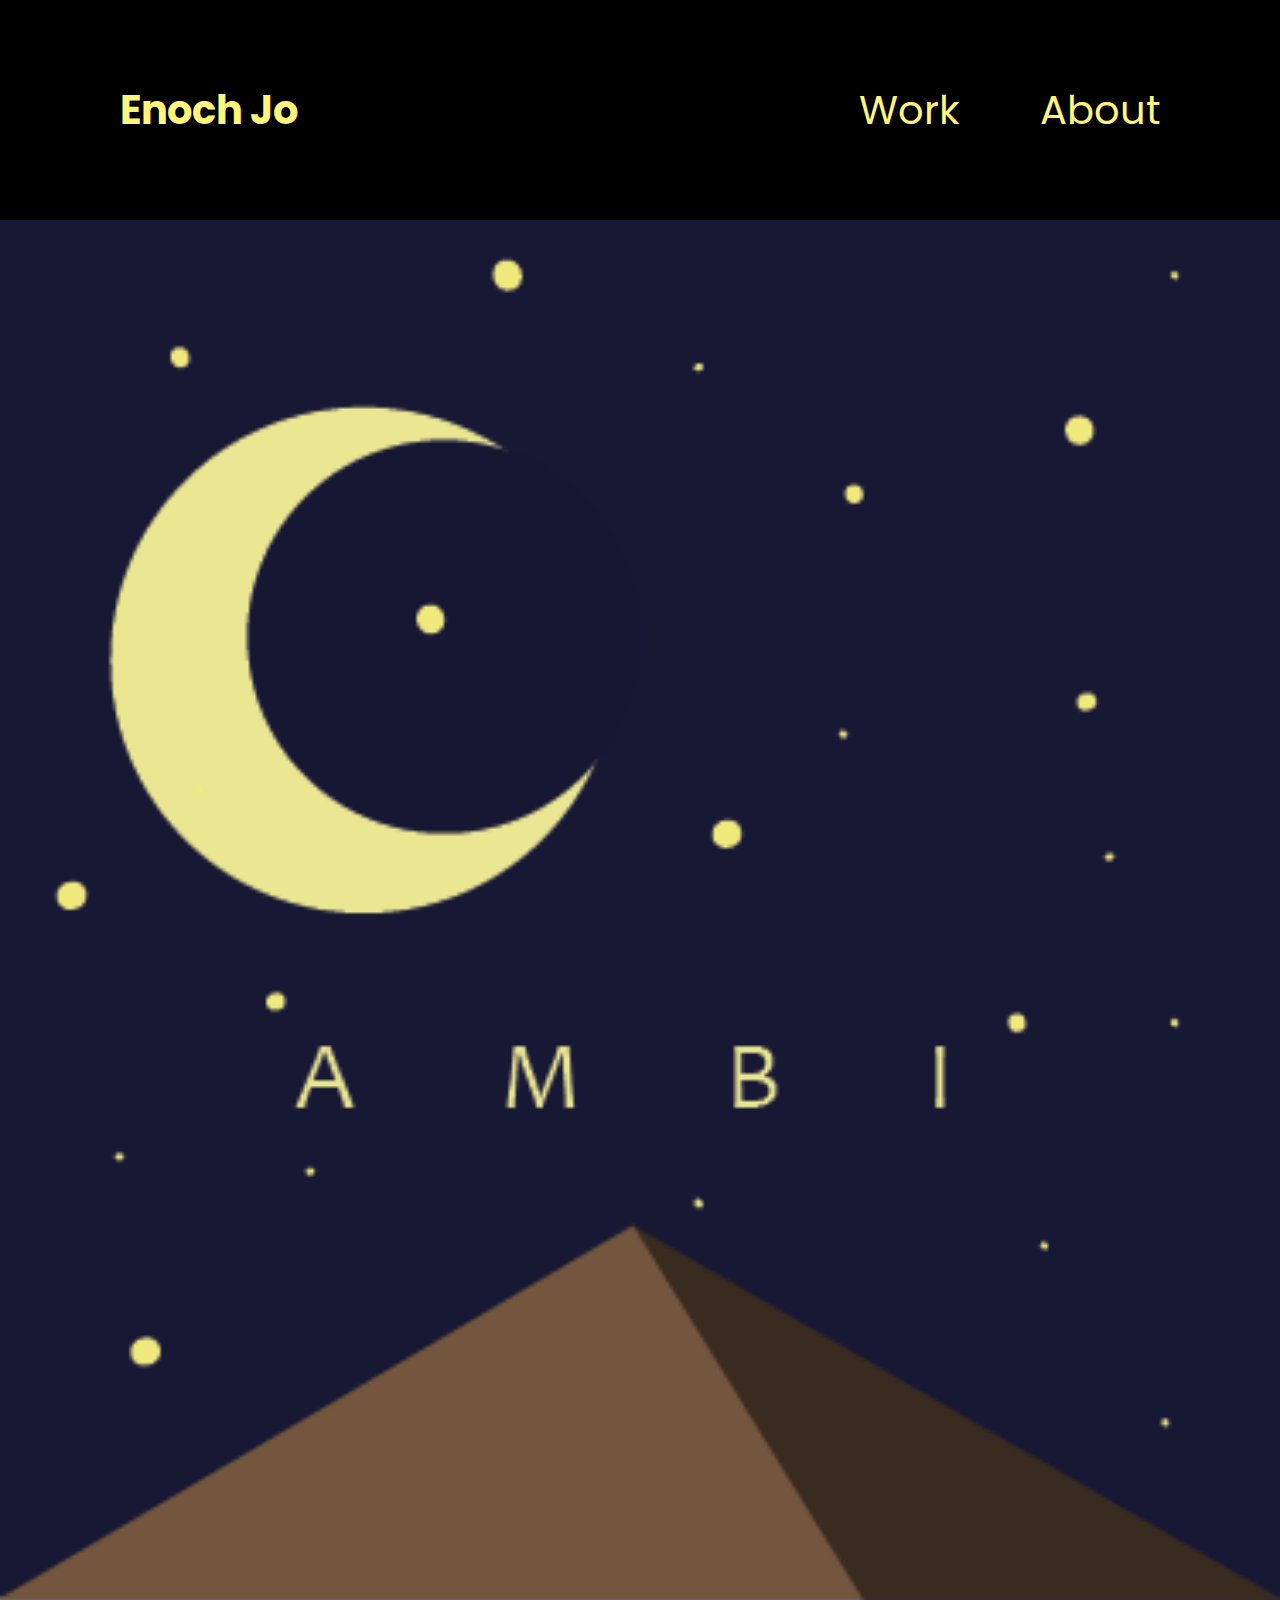
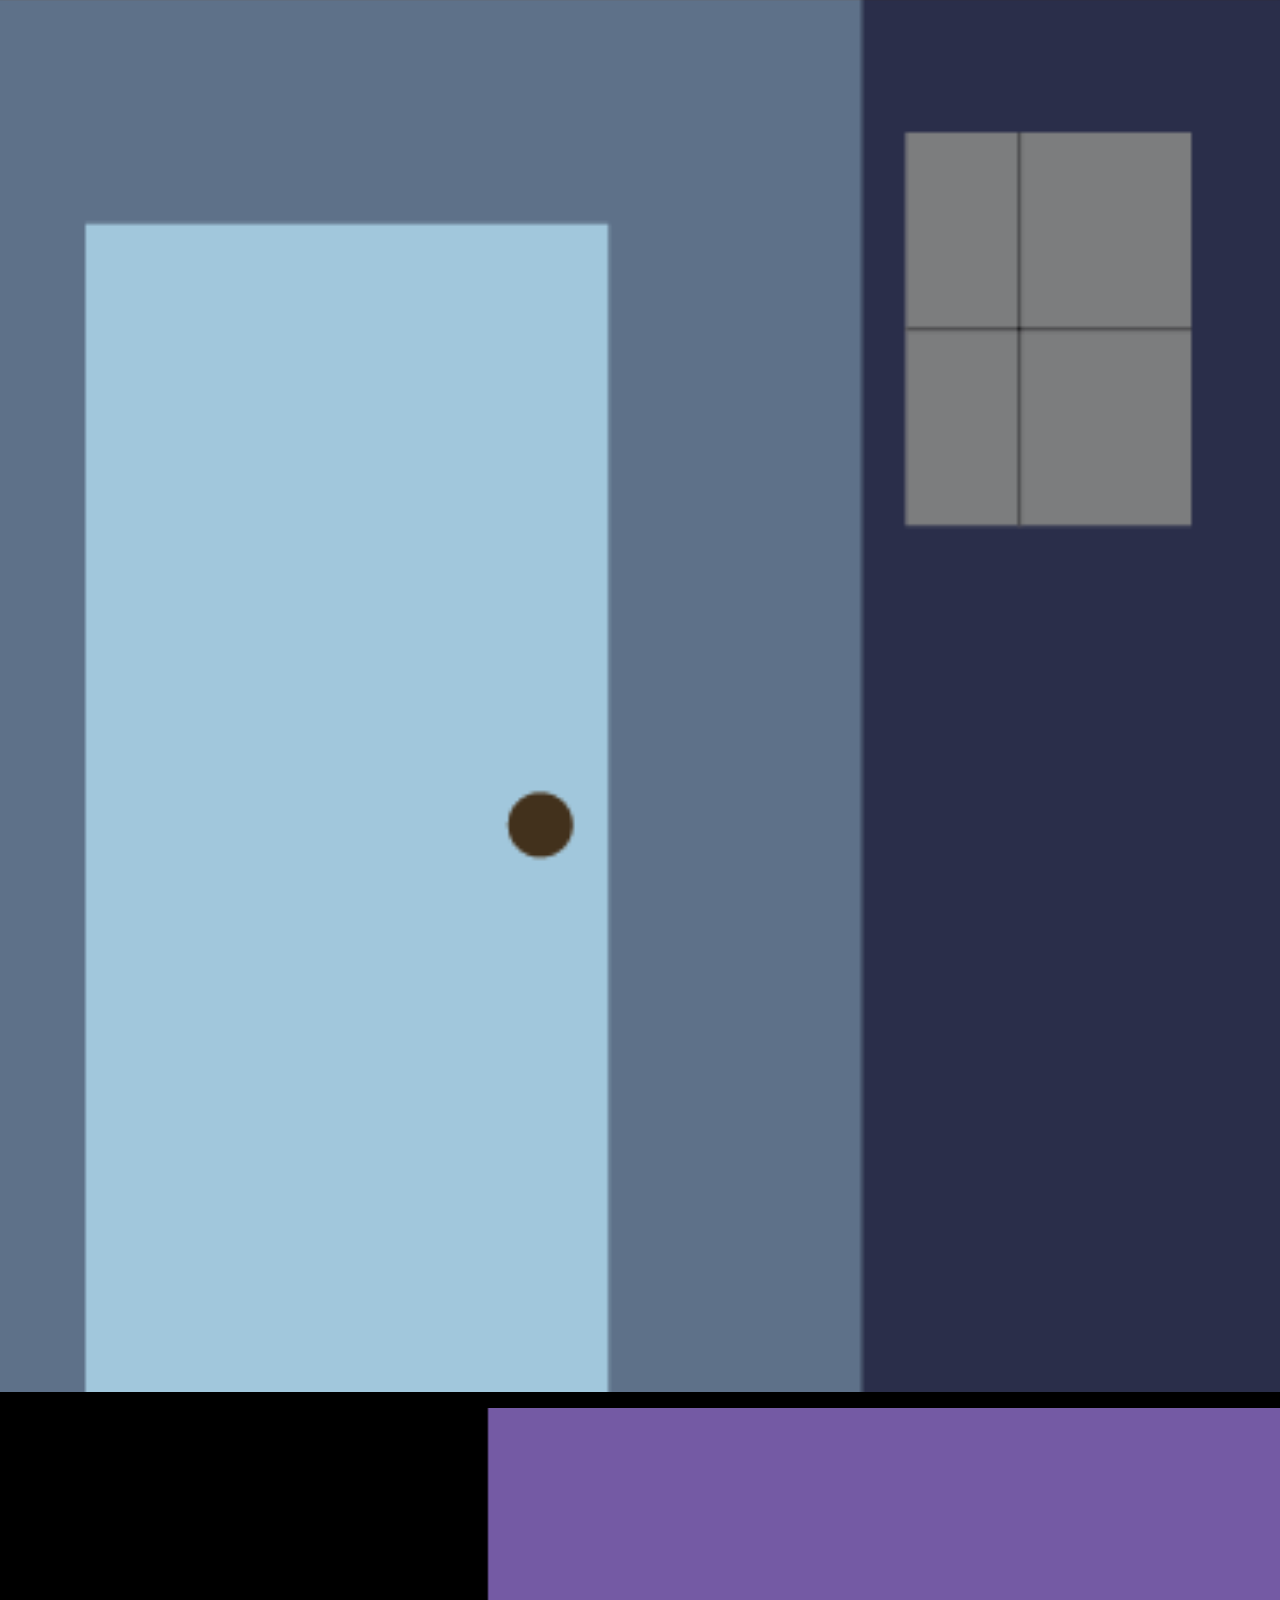
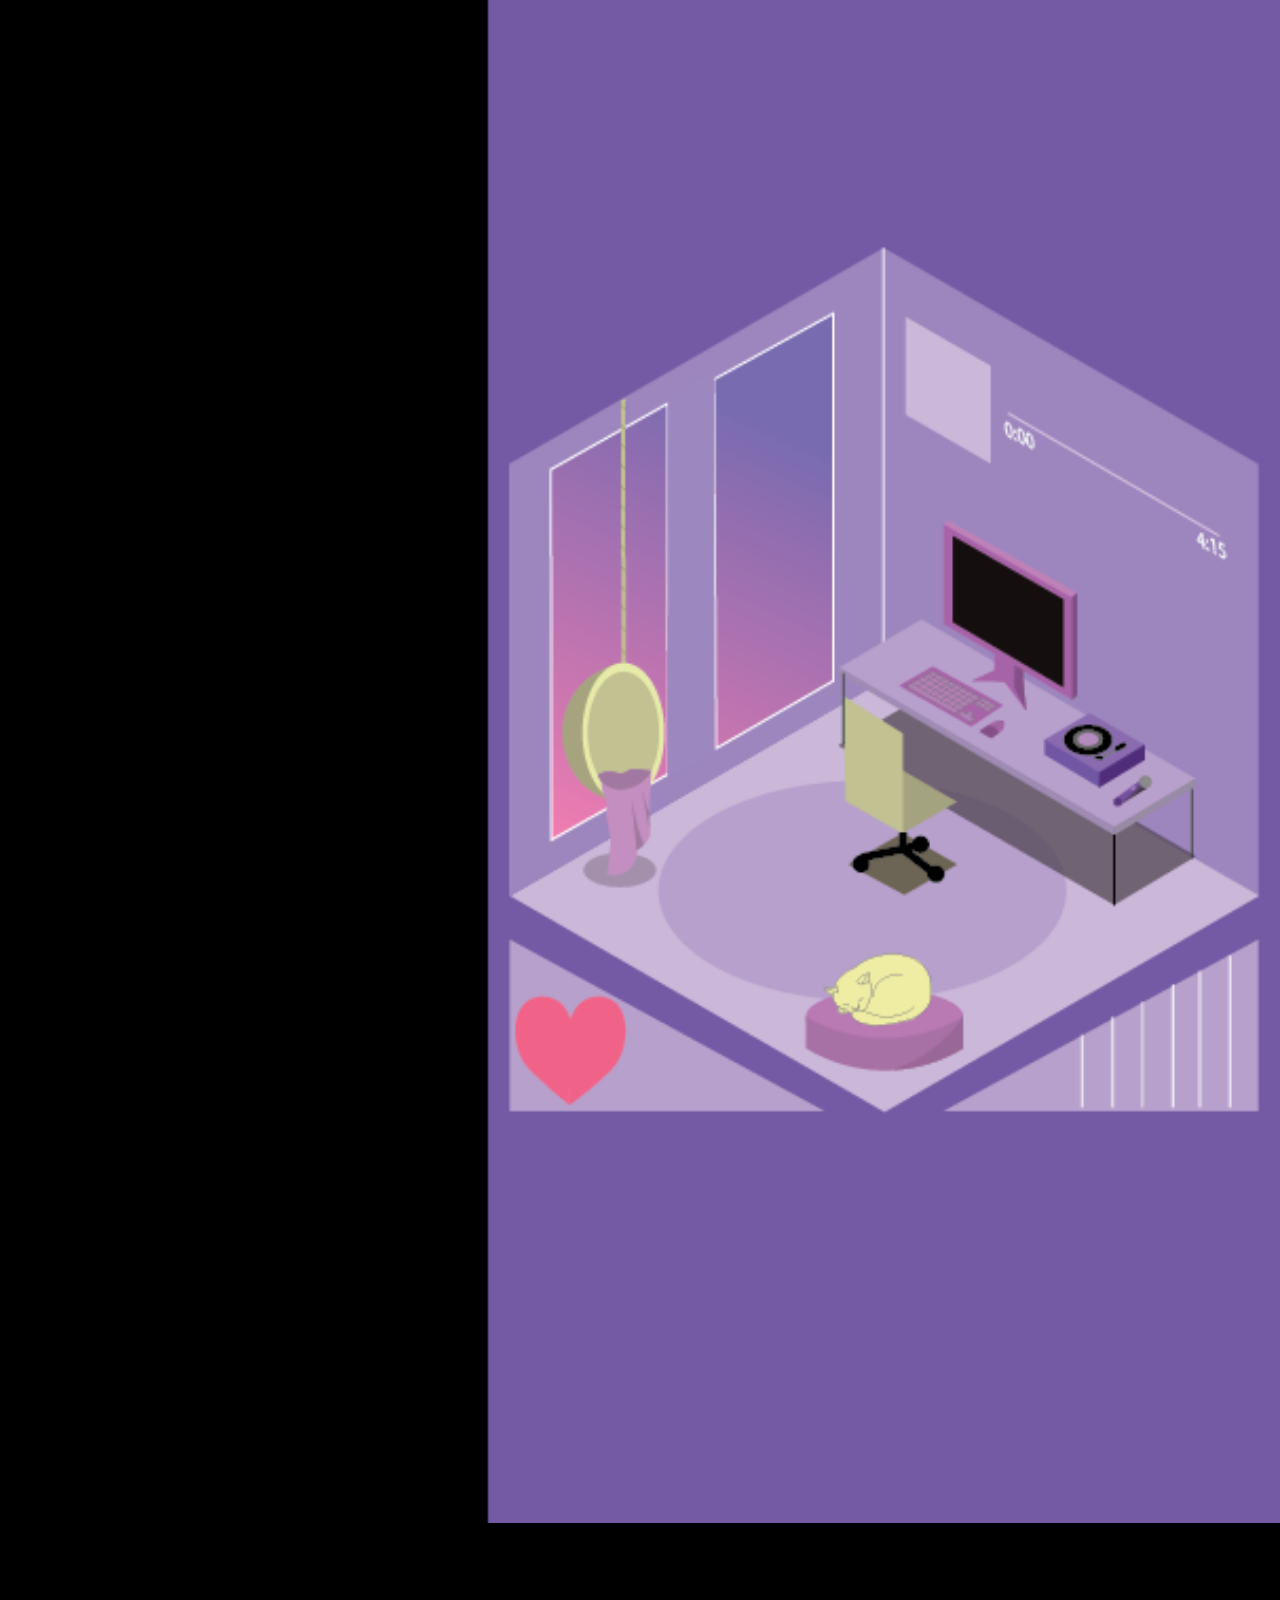
<file: mv2/work.html>
<!DOCTYPE html>
<html lang="en">
<head>
    <meta charset="UTF-8">
    <meta http-equiv="X-UA-Compatible" content="IE=edge">
    <meta name="viewport" content="width=device-width, initial-scale=1.0">
    <title>Work</title>
    <link rel="stylesheet" href="css/main.css">
</head>
    <body>
        <div class="nav-container">
            <header>
                <a href="index.html" class="logo">Enoch Jo</a>
                <nav>
                    <ul>
                        <div class="selected">
                            <li> <a href="work.html">Work</a> </li>
                        </div>
                        <li> <a href="about.html">About</a> </li>
                    </ul>
                </nav>
            </header>
        </div>
            <img src="ambriintro.png" class="projectim" alt="Home Page for AMBI">
            <img src="ambir4.png" class="projectim" alt="One room of AMBI display">
            <h3> AMBI - Music | Immersion | Interaction </h3>
            <div class="workim"></div>
                
                <p>
                    Ambi is a music software designed to allow users visualize and interact with the atmosphere of the music they're playing.
                    Players will have an avatar that moves across different rooms depending on the type of music. Ambi can function as it's own 
                    music platform while doubling as a plethora of differnet apps such as meditation, or even a study application. With the huge variety
                    of music that's available along with customizability, Ambi can serve as a competitive overall audio platform geared towards the younger
                    generation to use.
                </p>
    </body>
</html>
</file>
<file: mv2/css/main.css>
@import url("https://fonts.googleapis.com/css2?family=Poppins:wght@300;600&display=swap");
body {
  height: 100vh;
  margin: 0;
  font-family: 'Poppins', arial;
  font-size: 40px;
  z-index: 1;
  background: #000000;
}

ul {
  list-style-type: none;
  margin: 0;
  padding: 0;
}

a {
  text-decoration: none;
}

img {
  width: 100%;
  z-index: 0;
}

.set_image {
  position: relative;
  top: -20px;
  left: 0px;
}

.nav-container {
  background: #000000;
}

.nav-container a {
  color: #fff57b;
}

header {
  display: -webkit-box;
  display: -ms-flexbox;
  display: flex;
  -webkit-box-pack: justify;
      -ms-flex-pack: justify;
          justify-content: space-between;
  padding: 2em;
}

header .logo {
  color: #fff57b;
  font-weight: bold;
}

header ul {
  display: -webkit-box;
  display: -ms-flexbox;
  display: flex;
}

header a {
  display: block;
  padding: 0 1em;
}

.hero {
  background: #000000;
  color: #fff57b;
  display: -ms-grid;
  display: grid;
  text-align: center;
  padding: 4em;
}

/* WORK ON LATER */
.selected {
  text-decoration: underline;
}
/*# sourceMappingURL=main.css.map */
</file>
